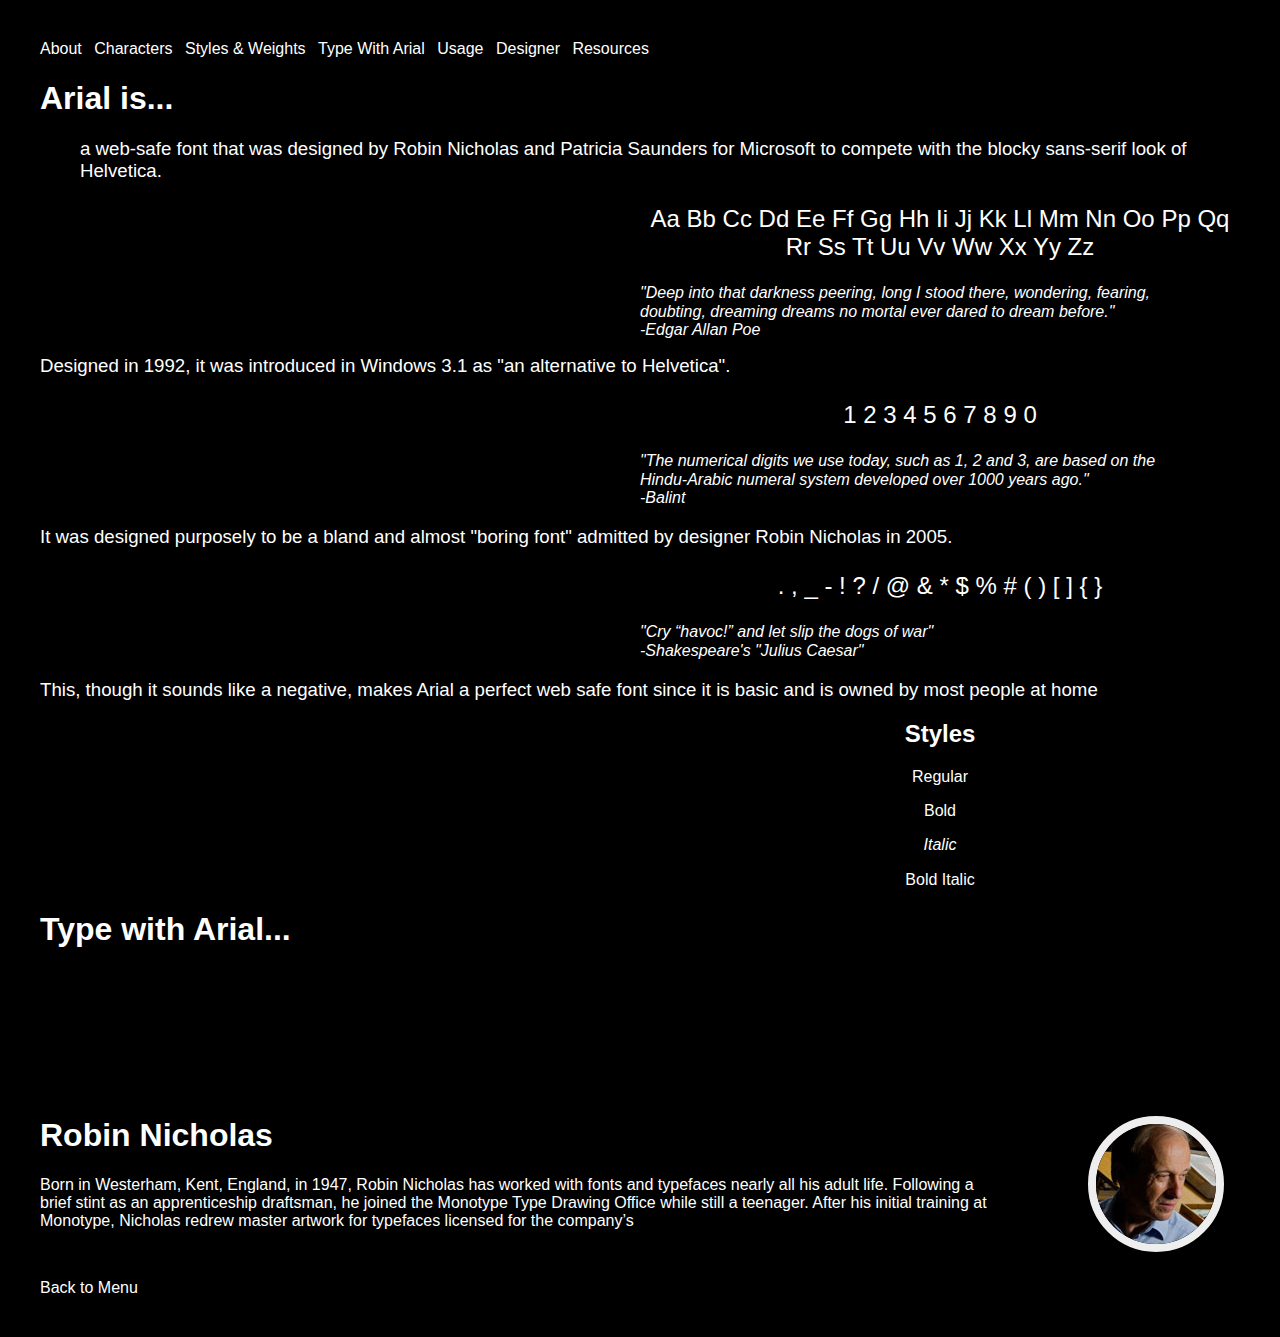
<file: Type Specimen/index.html>
<!doctype html>
<html dir="ltr" lang="en-us">
<head>
	<meta charset="utf-8">
	<link rel="stylesheet" href="css/main.css">
	<title>Type Specimen/ framework / Demo</title>
	<meta name="author" content= "Andrew Cook">
</head>
<body>




<nav id="menu">
	<h2 class="visuallyhidden">Navigation</h2>
	<ul>
		<li><a href="#about">About</a></li>
		<li><a href="#characters">Characters</a></li>
		<li><a href="#styles-weights">Styles & Weights</a></li>
		<li><a href="#try-me">Type With Arial</a></li>
		<li><a href="#usage">Usage</a></li>
		<li><a href="#designer">Designer</a></li>
		<li><a href="#resources">Resources</a></li>
	</ul>
</nav>
<header id="banner">
	<h1>Arial is...<h1>
</header>
<section id="about"> 
<figure>
		<div id="glyph">
		<b></b>
		</div>
	<figcaption></figcaption>
		
<h2></h2>
		<div class="p">
	<p>a web-safe font that was designed by Robin Nicholas and Patricia Saunders for Microsoft to compete with the blocky sans-serif look of Helvetica. </p>
</figure>
</section>
	</div>
<div class="example1">
	<p>
<section id="characters">
<p>Aa Bb Cc Dd Ee Ff Gg Hh Ii Jj Kk Ll Mm Nn Oo Pp Qq Rr Ss Tt Uu Vv Ww Xx Yy Zz </p>
</div>
</section>
<figure>
<div class="quote1" >"Deep into that darkness peering, long I stood there, wondering, fearing, doubting, dreaming dreams no mortal ever dared to dream before."

<figcaption> -Edgar Allan Poe </figcaption>

</figure>

</div> 
<div class="p">
	<p2>Designed in 1992, it was introduced in Windows 3.1 as "an alternative to Helvetica". </p2>
	</div>
	<div class="example1">
	<p>
<p>1 2 3 4 5 6 7 8 9 0 </p>
</div>

<figure>
<div class="quote1" >"The numerical digits we use today, such as 1, 2 and 3, are based on the Hindu-Arabic numeral system developed over 1000 years ago." 

<figcaption> -Balint </figcaption>

</figure>

</div>
	

	
	<div class="p">
		<p>It was designed purposely to be a bland and almost "boring font" admitted by designer Robin Nicholas in 2005. </p>
		</div>
		<div class="example1">
	<p>
<p>. , _ - ! ? / @ & * $ % # ( ) [ ] { }  </p>
</div>

<figure>
<div class="quote1" >"Cry “havoc!” and let slip the dogs of war" 

<figcaption> -Shakespeare's "Julius Caesar" </figcaption>

</figure>

</div>
	
		<div class="p">
		<p>This, though it sounds like a negative, makes Arial a perfect web safe font since it is basic and is owned by most people at home </p>
		</div>
<section id="styles-weights">
<h2> Styles </h2>

<div class="regular">
	<p>
<p>Regular</p>
</div>

<div class="bold">
	<p>
<p>Bold</p>
</div>

<div class="italic">
	<p>
<p>Italic</p>
</div>

<div class="bold-italic">
	<p>
<p>Bold Italic</p>
</div>
</section>


<figure>

</figure>
</section>

<section id="try-me">
	<h1>Type with Arial...</h1>
	<p contenteditable="true"></p>
	<p contenteditable="true"><b></b></p>
	<p contenteditable="true"><i></i></p>
	<p contenteditable="true"><i><b></i></b></p>
	
	<figure class="headshot">
<img alt="Headshot of Robin Nicholas" src="img/Robin-Nicholas.jpg">
</figure>
	<section id="designer">
	
	<h1> Robin Nicholas</h1>
	<div class="about-the-designer"> Born in Westerham, Kent, England, in 1947, Robin Nicholas has worked with fonts and typefaces nearly all his adult life. Following a brief stint as an apprenticeship draftsman, he joined the Monotype Type Drawing Office while still a teenager. After his initial training at Monotype, Nicholas redrew master artwork for typefaces licensed for the company’s </div>
	</section>
	

<nav id="menu">
<a href="#">Back to Menu</a>
</nav>
</div>
</body>


</html>
</file>
<file: Type Specimen/css/main.css>
/* navigation */
html {
	font: 100%/1.15 sans-serif, Arial;
	line-height: 1.15; /* 1 */
  -ms-text-size-adjust: 100%; /* 2 */
  -webkit-text-size-adjust: 100%; /* 2 */
	}

.p {
	font: Arial;
	font-size: 14pt;
	}
.example1 {
	font: Arial;
	font-size: 18pt;
	text-align: center;
	margin-left: 50%
	}
	
	.about-the-designer {
		font-size: 12pt;
		margin-right: 15em;
		margin-bottom: 3em;
		}
	
	h2 {
	font: Arial;
	text-align: center;
	margin-left: 50%
	}
	
.regular {
	font: Arial;
	text-align: center;
	margin-left: 50%
	}
	
	.italic {
	font-style: italic;
	font: Arial;
	text-align: center;
	margin-left: 50%
	}
	
	
	.bold-italic {
	font-style: bold italic;
	font: Arial;
	text-align: center;
	margin-left: 50%
	}
	
	.bold {
	font-style: bold;
	font: Arial;
	text-align: center;
	margin-left: 50%
	}
	
.quote1 {
	font-style: italic;
	font: Arial, italic;
	margin-left: 50%
	}


body {
	font-family: Arial, sans-serif;
	margin: 2.5em;
	color: #fff;
	background-color: #000;
	}
	
	.back-to-top {
	font-family: Arial, sans-serif;
	color: #fff;
	background-color: #000;
	}
	
.visuallyhidden {
    border: 0;
    clip: rect(0 0 0 0);
    -webkit-clip-path: inset(50%);
    clip-path: inset(50%);
    height: 1px;
    margin: -1px;
    overflow: hidden;
    padding: 0;
    position: absolute;
    width: 1px;
    white-space: nowrap; /* 1 */
}

figure.headshot {
  float: right;
  width: 7.5em;
  height: 7.5em;
  border: .5em solid #eee;
  border-radius: 50%;
  margin: .25em 1em .75em 0;
  overflow: hidden;
  }

nav ul {
	list-style: none;
	padding-left: 0;
	margin: 0;
	}
	

/*	
nav li {
	padding-bottom: .5em;
	border-bottom: 1px dashed #ccc;
	margin=top: .5em;
	}
	
nav li:first-child {
	padding-top: .5em;
	border-top: 1px dashed #ccc;
	}
*/
nav a {
	color: #fff;
	text-decoration: none;
	
	}	
	
nav a:hover {
	color: #f90;
	}
/* breakpoints / layout changes / for wider screens */

@media (min-width: 48em) {


nav ul {
	/* text-align: center; */
	}

nav li {
	display: inline;
	margin-left: .5em;
	}
	
nav li:first-child {
	margin-left: 0;
	}















}
</file>
